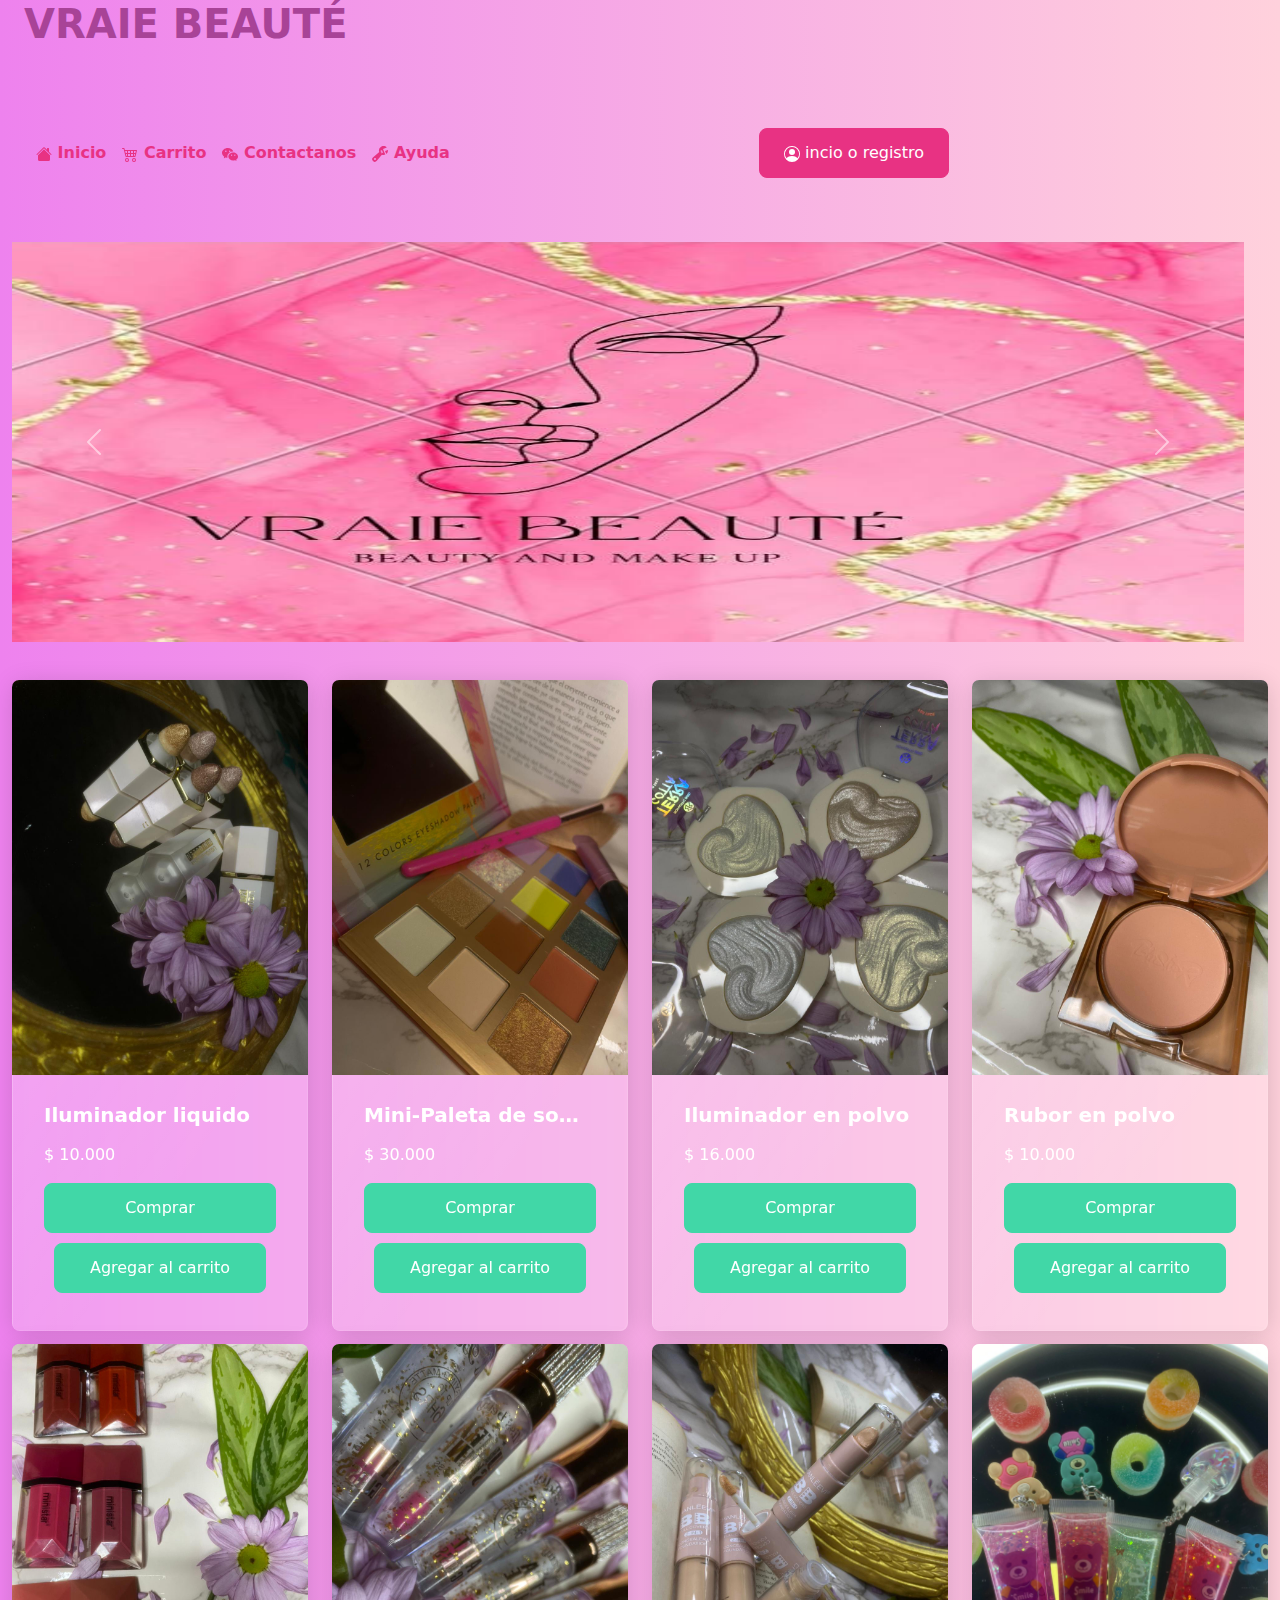
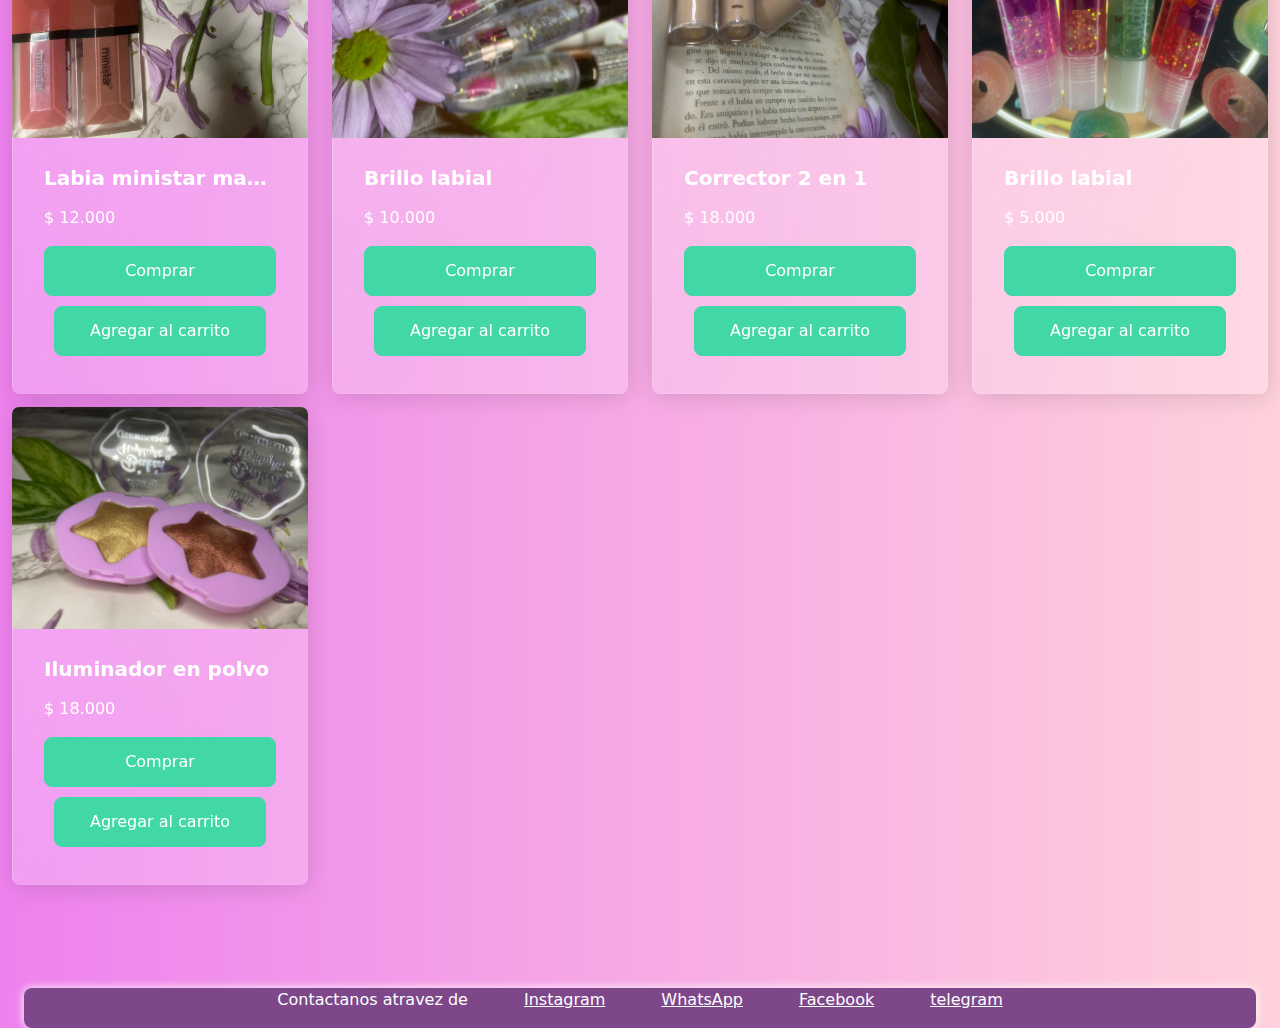
<file: index.html>
<!DOCTYPE html>
<html lang="en">

<head>
    <meta charset="UTF-8">
    <meta name="viewport" content="width=device-width, initial-scale=1.0">
    <script src="https://cdn.jsdelivr.net/npm/bootstrap@5.3.3/dist/js/bootstrap.bundle.min.js"
        integrity="sha384-YvpcrYf0tY3lHB60NNkmXc5s9fDVZLESaAA55NDzOxhy9GkcIdslK1eN7N6jIeHz"
        crossorigin="anonymous"></script>
    <link rel="stylesheet" href="css/bootstrap.css">
    <title>VRAIE BEAUTÉ</title>
</head>

<body>



    <div class="container-fluid ">

        <div class="container-fluid">
            <h1>VRAIE BEAUTÉ</h1>
        </div>


        <div class="row">
            <nav class="navbar navbar-expand-md ">
                <div class="container-fluid">
                    <a class="navbar-brand" href="#"></a>
                    <button class="navbar-toggler" type="button" data-bs-toggle="collapse" data-bs-target="#navbarNav"
                        aria-controls="navbarNav" aria-expanded="false" aria-label="Toggle navigation">
                        <span class="navbar-toggler-icon"></span>
                    </button>
                    <div class="collapse navbar-collapse" id="navbarNav">
                        <ul class="navbar-nav">
                            <li class="nav-item">

                                <a class="nav-link active text-primary fw-bold" aria-current="page" href="index.html">
                                    <svg xmlns="http://www.w3.org/2000/svg" width="16" height="16" fill="currentColor"
                                        class="bi bi-house-fill" viewBox="0 0 16 16">
                                        <path
                                            d="M8.707 1.5a1 1 0 0 0-1.414 0L.646 8.146a.5.5 0 0 0 .708.708L8 2.207l6.646 6.647a.5.5 0 0 0 .708-.708L13 5.793V2.5a.5.5 0 0 0-.5-.5h-1a.5.5 0 0 0-.5.5v1.293z" />
                                        <path
                                            d="m8 3.293 6 6V13.5a1.5 1.5 0 0 1-1.5 1.5h-9A1.5 1.5 0 0 1 2 13.5V9.293z" />
                                    </svg>
                                    Inicio</a>
                            </li>
                            <li class="nav-item">

                                <a class="nav-link text-primary fw-bold" href="carrito.html"> <svg
                                        xmlns="http://www.w3.org/2000/svg" width="16" height="16" fill="currentColor"
                                        class="bi bi-cart4" viewBox="0 0 16 16">
                                        <path
                                            d="M0 2.5A.5.5 0 0 1 .5 2H2a.5.5 0 0 1 .485.379L2.89 4H14.5a.5.5 0 0 1 .485.621l-1.5 6A.5.5 0 0 1 13 11H4a.5.5 0 0 1-.485-.379L1.61 3H.5a.5.5 0 0 1-.5-.5M3.14 5l.5 2H5V5zM6 5v2h2V5zm3 0v2h2V5zm3 0v2h1.36l.5-2zm1.11 3H12v2h.61zM11 8H9v2h2zM8 8H6v2h2zM5 8H3.89l.5 2H5zm0 5a1 1 0 1 0 0 2 1 1 0 0 0 0-2m-2 1a2 2 0 1 1 4 0 2 2 0 0 1-4 0m9-1a1 1 0 1 0 0 2 1 1 0 0 0 0-2m-2 1a2 2 0 1 1 4 0 2 2 0 0 1-4 0" />
                                    </svg> Carrito</a>
                            </li>

                            <li class="nav-item">
                                <a class="nav-link text-primary fw-bold" href="contactanos.html"><svg
                                        xmlns="http://www.w3.org/2000/svg" width="16" height="16" fill="currentColor"
                                        class="bi bi-wechat" viewBox="0 0 16 16">
                                        <path
                                            d="M11.176 14.429c-2.665 0-4.826-1.8-4.826-4.018 0-2.22 2.159-4.02 4.824-4.02S16 8.191 16 10.411c0 1.21-.65 2.301-1.666 3.036a.32.32 0 0 0-.12.366l.218.81a.6.6 0 0 1 .029.117.166.166 0 0 1-.162.162.2.2 0 0 1-.092-.03l-1.057-.61a.5.5 0 0 0-.256-.074.5.5 0 0 0-.142.021 5.7 5.7 0 0 1-1.576.22M9.064 9.542a.647.647 0 1 0 .557-1 .645.645 0 0 0-.646.647.6.6 0 0 0 .09.353Zm3.232.001a.646.646 0 1 0 .546-1 .645.645 0 0 0-.644.644.63.63 0 0 0 .098.356" />
                                        <path
                                            d="M0 6.826c0 1.455.781 2.765 2.001 3.656a.385.385 0 0 1 .143.439l-.161.6-.1.373a.5.5 0 0 0-.032.14.19.19 0 0 0 .193.193q.06 0 .111-.029l1.268-.733a.6.6 0 0 1 .308-.088q.088 0 .171.025a6.8 6.8 0 0 0 1.625.26 4.5 4.5 0 0 1-.177-1.251c0-2.936 2.785-5.02 5.824-5.02l.15.002C10.587 3.429 8.392 2 5.796 2 2.596 2 0 4.16 0 6.826m4.632-1.555a.77.77 0 1 1-1.54 0 .77.77 0 0 1 1.54 0m3.875 0a.77.77 0 1 1-1.54 0 .77.77 0 0 1 1.54 0" />
                                    </svg> Contactanos </a>
                            </li>



                            <li class="nav-item">
                                <a class="nav-link text-primary fw-bold" href="ayuda.html"><svg
                                        xmlns="http://www.w3.org/2000/svg" width="16" height="16" fill="currentColor"
                                        class="bi bi-wrench-adjustable" viewBox="0 0 16 16">
                                        <path d="M16 4.5a4.5 4.5 0 0 1-1.703 3.526L13 5l2.959-1.11q.04.3.041.61" />
                                        <path
                                            d="M11.5 9c.653 0 1.273-.139 1.833-.39L12 5.5 11 3l3.826-1.53A4.5 4.5 0 0 0 7.29 6.092l-6.116 5.096a2.583 2.583 0 1 0 3.638 3.638L9.908 8.71A4.5 4.5 0 0 0 11.5 9m-1.292-4.361-.596.893.809-.27a.25.25 0 0 1 .287.377l-.596.893.809-.27.158.475-1.5.5a.25.25 0 0 1-.287-.376l.596-.893-.809.27a.25.25 0 0 1-.287-.377l.596-.893-.809.27-.158-.475 1.5-.5a.25.25 0 0 1 .287.376M3 14a1 1 0 1 1 0-2 1 1 0 0 1 0 2" />
                                    </svg> Ayuda </a>
                            </li>




                        </ul>


                    </div>
                </div>
                <div class="container-fluid my-4">
                    <div class="row">
                        <div class="col-6 offset-6 text-end">
                            <button class="btn btn-primary  text-truncate w-auto" data-bs-toggle="modal"
                                data-bs-target="#aviso">
                                <svg xmlns="http://www.w3.org/2000/svg" width="16" height="16" fill="currentColor"
                                    class="bi bi-person-circle" viewBox="0 0 16 16">
                                    <path d="M11 6a3 3 0 1 1-6 0 3 3 0 0 1 6 0" />
                                    <path fill-rule="evenodd"
                                        d="M0 8a8 8 0 1 1 16 0A8 8 0 0 1 0 8m8-7a7 7 0 0 0-5.468 11.37C3.242 11.226 4.805 10 8 10s4.757 1.225 5.468 2.37A7 7 0 0 0 8 1" />
                                </svg> incio o registro</button><br>
                        </div>
                    </div>
                </div>
            </nav>



            <div class="row ">
                <div id="carouselExampleAutoplaying" class="carousel slide " data-bs-ride="carousel">
                    <div class="carousel-inner">

                        <div class="carousel-item active ">
                            <img src="img2/nombre.jpeg" class="d-block w-100 img-responsive " alt="..." height=" 400px"
                                width="100%">

                        </div>

                        <div class="carousel-item">
                            <img src="img2/WhatsApp Image 2024-10-25 at 8.15.10 PM.jpeg"
                                class="d-block w-100 img-responsive " alt="..." height="400px" width="100%">

                        </div>


                        <div class="carousel-item">
                            <img src="img2/WhatsApp Image 2024-10-25 at 8.15.11 PM (1).jpeg"
                                class="d-block w-20 img-responsive" alt="..." height="400px" width="100%">
                        </div>
                        <div class="carousel-item">
                            <img src="img2/WhatsApp Image 2024-10-25 at 8.15.11 PM.jpeg"
                                class="d-block w-100 img-responsive" alt="..." height="400px" width="100%">
                        </div>

                    </div>
                    <button class="carousel-control-prev" type="button" data-bs-target="#carouselExampleAutoplaying"
                        data-bs-slide="prev">
                        <span class="carousel-control-prev-icon" aria-hidden="true"></span>
                        <span class="visually-hidden">Previous</span>
                    </button>
                    <button class="carousel-control-next" type="button" data-bs-target="#carouselExampleAutoplaying"
                        data-bs-slide="next">
                        <span class="carousel-control-next-icon" aria-hidden="true"></span>
                        <span class="visually-hidden">Next</span>
                    </button>
                </div>
            </div>
        </div>
        <div class="row mt-3 mb-5">
            <div class="col-3">
                <div class="card" style="max-width: 300px;">
                    <img src="img2/pintalabios.jpeg" class="card-img-top img-fluid" alt="..." height="420rem">
                    <div class="card-body">
                        <h5 class="card-title text-truncate">Iluminador liquido </h5>
                        <p>$ 10.000</p>
                        <a href="https://web.whatsapp.com/send?phone=573012614646&text=quiero el Iluminador liquido" class="btn btn-success text-truncate w-100"><i class="bi bi-cart-check"></i>
                            Comprar</a>

                            <div style="padding: 10px ; "><button class="btn btn-success text-truncate w-100"  onclick="agregarAlCarrito('Iluminador liquido', 10000)">Agregar al carrito</button></div>
                    </div>
                </div>
            </div>

            <div class="col-3 ">
                <div class="card" style="max-width: 300px;">
                    <img src="img2/maquillag.jpeg" class="card-img-top img-fluid " alt="..." height="420rem">
                    <div class="card-body">
                        <h5 class="card-title text-truncate">Mini-Paleta de sombras</h5>
                        <p>$ 30.000</p>
                        <a href="https://web.whatsapp.com/send?phone=573012614646&text=quiero la Mini-Paleta de sombras" class="btn btn-success text-truncate w-100"><i class="bi bi-cart-check"></i>
                            Comprar</a>

                            <div style="padding: 10px ; "><button class="btn btn-success text-truncate w-100" onclick="agregarAlCarrito('Mini-Paleta de sombras', 30000)">Agregar al carrito</button></div>
                    </div>
                </div>
            </div>

            <div class="col-3">
                <div class="card" style="max-width: 300px;">
                    <img src="img2/maquillflor.jpeg" class="card-img-top img-fluid" alt="..." height="420rem">
                    <div class="card-body">
                        <h5 class="card-title text-truncate">Iluminador en polvo</h5>
                        <p>$ 16.000</p>
                        <a href="https://web.whatsapp.com/send?phone=573012614646&text=quiero el Iluminador en polvo"class="btn btn-success text-truncate w-100"><i class="bi bi-cart-check"></i>
                            Comprar</a>

                            <div style="padding: 10px ; "><button class="btn btn-success text-truncate w-100" onclick="agregarAlCarrito('Iluminador en polvo',16000)">Agregar al carrito</button></div>
                    </div>
                </div>
            </div>




            <div class="col-3">
                <div class="card" style="max-width: 300px;">
                    <img src="img2/maquipolvo.jpeg" class="card-img-top img-fluid" alt="..." height="420rem">
                    <div class="card-body">
                        <h5 class="card-title text-truncate">Rubor en polvo</h5>
                        <p>$ 10.000</p>
                        <a href="https://web.whatsapp.com/send?phone=573012614646&text=quiero el Rubor en polvo" class="btn btn-success text-truncate w-100"><i class="bi bi-cart-check"></i>
                            Comprar</a>

                            <div style="padding: 10px ; " ><button class="btn btn-success text-truncate w-100" onclick="agregarAlCarrito('Rubor en polvo', 10000)">Agregar al carrito</button></div>
                    </div>
                </div>
            </div>

            <div class="col-3">
                <div class="card" style="max-width: 300px;">
                    <img src="img2/labiales.jpeg" class="card-img-top img-fluid" alt="..." height="420rem">
                    <div class="card-body">
                        <h5 class="card-title text-truncate">Labia ministar matte</h5>
                        <p>$ 12.000</p>
                        <a href="https://web.whatsapp.com/send?phone=573012614646&text=quiero el Labia ministar matte"class="btn btn-success text-truncate w-100"><i class="bi bi-cart-check"></i>
                            Comprar</a>

                            <div style="padding: 10px ; " ><button class="btn btn-success text-truncate w-100" onclick="agregarAlCarrito('Labia ministar matte', 12000)">Agregar al carrito</button></div>
                    </div>
                </div>
            </div>


            <div class="col-3">
                <div class="card" style="max-width: 300px;">
                    <img src="img2/brillos.jpeg" class="card-img-top img-fluid" alt="..." height="420rem">
                    <div class="card-body">
                        <h5 class="card-title text-truncate">Brillo labial </h5>
                        <p>$ 10.000</p>
                        <a href="https://web.whatsapp.com/send?phone=573012614646&text=quiero el Brillo labial" class="btn btn-success text-truncate w-100"><i class="bi bi-cart-check"></i>
                            Comprar</a>

                            <div style="padding: 10px ; " ><button class="btn btn-success text-truncate w-100" onclick="agregarAlCarrito('Brillo labial', 10000)">Agregar al carrito</button></div>
                    </div>
                </div>
            </div>

            <div class="col-3">
                <div class="card" style="max-width: 300px;">
                    <img src="img2/brilloch.jpeg" class="card-img-top img-fluid" alt="..." height="420rem">
                    <div class="card-body">
                        <h5 class="card-title text-truncate">Corrector 2 en 1</h5>
                        <p>$ 18.000</p>
                        <a href="https://web.whatsapp.com/send?phone=573012614646&text=quiero el Corrector 2 en 1" class="btn btn-success text-truncate w-100"><i class="bi bi-cart-check"></i>
                            Comprar</a>

                            <div style="padding: 10px ; " ><button class="btn btn-success text-truncate w-100" onclick="agregarAlCarrito('Corrector 2 en 1', 18000)">Agregar al carrito</button></div>
                    </div>
                </div>
            </div>

            <div class="col-3">
                <div class="card" style="max-width: 300px;">
                    <img src="img2/brillosniños.jpeg" class="card-img-top img-fluid" alt="..." height="420rem">
                    <div class="card-body">
                        <h5 class="card-title text-truncate">Brillo labial</h5>
                        <p>$ 5.000</p>
                        <a href="https://web.whatsapp.com/send?phone=573012614646&text=quiero el Brillo labial"  class="btn btn-success text-truncate w-100"><i class="bi bi-cart-check"></i>
                            Comprar</a>

                            <div style="padding: 10px ; " ><button class="btn btn-success text-truncate w-100" onclick="agregarAlCarrito('Brillo labial', 5000)">Agregar al carrito</button></div>

                            
                    </div>
                   
                </div>
            </div>
            <div class="col-3">
                <div class="card" style="max-width: 300px;">
                    <img src="img2/maquillestrella.jpeg" class="card-img-top img-fluid" alt="..." height="420rem">
                    <div class="card-body">
                        <h5 class="card-title text-truncate">Iluminador en polvo</h5>
                        <p>$ 18.000</p>
                        <a href="https://web.whatsapp.com/send?phone=573012614646&text=quiero el Iluminador en polvo"  class="btn btn-success text-truncate w-100"><i class="bi bi-cart-check"></i>
                            Comprar</a>

                            <div style="padding: 10px ; " ><button class="btn btn-success text-truncate w-100" onclick="agregarAlCarrito('Iluminador en polvo', 18000)">Agregar al carrito</button></div>

                            
                    </div>
                   
                </div>
            </div>

           


        </div>


        <div class="container-fluid ">
            <div class="parte3">
                <div class="row justify-content-center gap-3">
                    <div class="col-auto">
                        <p >Contactanos atravez de </p>
                    </div>

                    <div class="col-auto">


                        <a href="https://www.instagram.com/karlabarros14/" target="_blank"
                            class=" text-truncate w-100"><i class="bi bi-cart-check"></i> Instagram</a>

                    </div>

                    <div class="col-auto">

                        <a href="https://web.whatsapp.com/send?phone=573012614646&text=Hola" target="_blank"
                            class="text-truncate w-100"> WhatsApp</a>


                    </div>



                    <div class="col-auto">

                        <a href="https://www.facebook.com/karol.barros.9047506" target="_blank"
                            class=" text-truncate w-100"><i class="bi bi-cart-check"></i>Facebook</a>


                    </div>

                    <div class="col-auto">

                        <a href="https://www.facebook.com/karol.barros.9047506" target="_blank"
                            class=" text-truncate w-100"><i class="bi bi-cart-check"></i>telegram</a>


                    </div>

                </div>
            </div>
        </div>
    </div>
    <div class="modal" tabindex="-1" id="aviso">
        <div class="modal-dialog modal-lg">
            <div class="modal-content">
                <div class="modal-header">
                    <h5 class="modal-title">Información</h5>
                    <button type="button" class="btn-close" data-bs-dismiss="modal" aria-label="Close"></button>
                </div>
                <div class="modal-body">
                    <div class="row">
                        <p class="h3">Cliente</p>
                    </div>
                    <form action="" id="inicio">
                        <div class="row mt-5">
                            <div class="col-8">
                                <label for="ccorreo">EMail</label>
                                <input type="email" class="form-control" name="ccorreo" id="ccorreo" value="@" required>
                            </div>
                            <div class="col-4">
                                <label for="ccontra">contraseña</label>
                                <input type="password" class="form-control" name="ccontra" id="ccontra" required>
                            </div>

                        </div>
                        <div class="modal-footer">
                            <button type="submit" class="btn btn-info" form="inicio">inicio</button>

                        </div>
                    </form>
                    <form action="" id="fdatos">
                        <div class="row mt-6">
                            <div class="col-8">
                                <label for="correo">EMail</label>
                                <input type="email" class="form-control" name="correo" id="correo" value="@" required>
                            </div>
                            <div class="col-4">
                                <label for="contra">contraseña</label>
                                <input type="password" class="form-control" name="contra" id="contra" required>
                            </div>

                        </div>
                        <div class="row mt-2">
                            <div class="col-10">
                                <label for="doci">Doc. Identidad</label>
                                <input type="number" class="form-control" name="doci" id="doci" required>
                            </div>
                        </div>
                        <div class="row mt-4">
                            <div class="col-6">
                                <label for="nom">Nombres</label>
                                <input type="text" class="form-control" name="nom" id="nom" required>
                            </div>
                            <div class="col-6">
                                <label for="apel">Apellidos</label>
                                <input type="text" class="form-control" name="apel" id="apel" required>
                            </div>
                        </div>

                        <div class="row mt-4">
                            <div class="col-4">
                                <label for="cel">Celular</label>
                                <input type="number" class="form-control" name="cel" id="cel" required>
                            </div>
                            <div class="col-6">
                                <label for="direc">dirección</label>
                                <input type="text" class="form-control" name="direc" id="direc" required>
                            </div>

                        </div>


                    </form>
                </div>
                <div class="modal-footer">
                    <button type="submit" class="btn btn-info" form="fdatos">Registrar</button>
                    <button type="button" class="btn btn-danger" data-bs-dismiss="modal">Cerrar</button>
                </div>
            </div>
        </div>
    </div>
    </div>
<script src="js/carrito.js"></script>
</body>

</html>
</file>
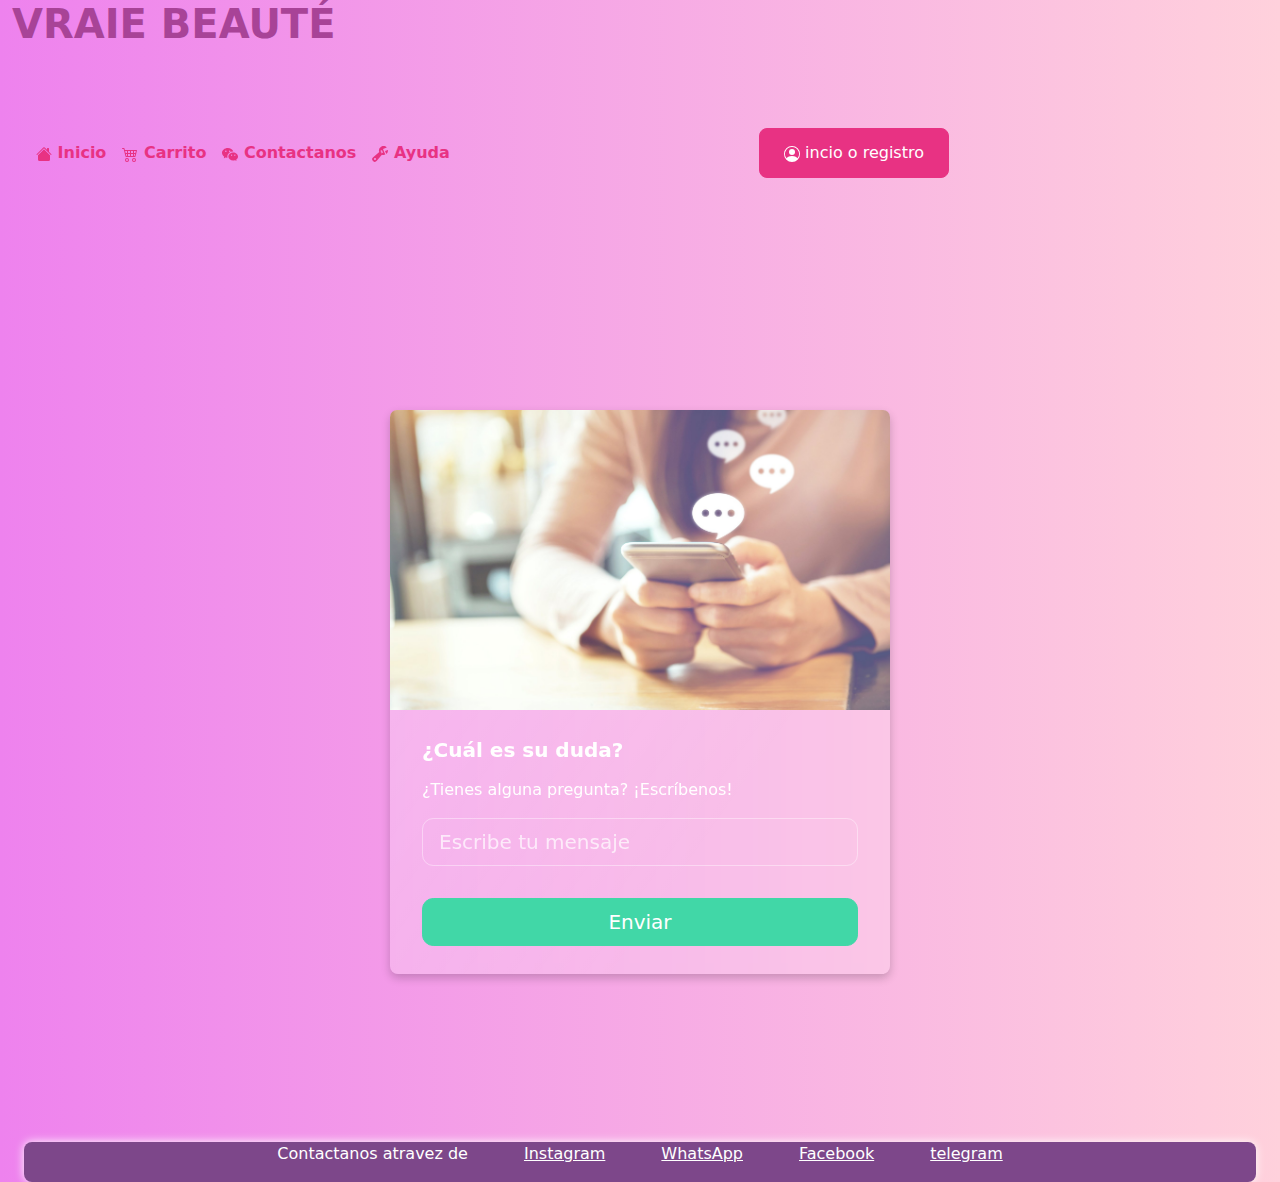
<file: ayuda.html>
<!DOCTYPE html>
<html lang="en">

<head>
    <meta charset="UTF-8">
    <meta name="viewport" content="width=device-width, initial-scale=1.0">
    <meta charset="UTF-8">
    <meta name="viewport" content="width=device-width, initial-scale=1.0">
    <script src="https://cdn.jsdelivr.net/npm/bootstrap@5.3.3/dist/js/bootstrap.bundle.min.js"
        integrity="sha384-YvpcrYf0tY3lHB60NNkmXc5s9fDVZLESaAA55NDzOxhy9GkcIdslK1eN7N6jIeHz"
        crossorigin="anonymous"></script>
    <link rel="stylesheet" href="css/bootstrap.css">
    <title>VRAIE BEAUTÉ</title>
</head>

<body>
    <div class="container-fluid">

        <div class="containert-fluid">
            <h1>VRAIE BEAUTÉ</h1>
        </div>

        <div class="row">
            <nav class="navbar navbar-expand">
                <div class="container-fluid">
                    <a class="navbar-brand" href="#"></a>
                    <button class="navbar-toggler" type="button" data-bs-toggle="collapse" data-bs-target="#navbarNav"
                        aria-controls="navbarNav" aria-expanded="false" aria-label="Toggle navigation">
                        <span class="navbar-toggler-icon"></span>
                    </button>
                    <div class="collapse navbar-collapse" id="navbarNav">
                        <ul class="navbar-nav">
                            <li class="nav-item">

                                <a class="nav-link active text-primary fw-bold" aria-current="page" href="index.html">
                                    <svg xmlns="http://www.w3.org/2000/svg" width="16" height="16" fill="currentColor"
                                        class="bi bi-house-fill" viewBox="0 0 16 16">
                                        <path
                                            d="M8.707 1.5a1 1 0 0 0-1.414 0L.646 8.146a.5.5 0 0 0 .708.708L8 2.207l6.646 6.647a.5.5 0 0 0 .708-.708L13 5.793V2.5a.5.5 0 0 0-.5-.5h-1a.5.5 0 0 0-.5.5v1.293z" />
                                        <path
                                            d="m8 3.293 6 6V13.5a1.5 1.5 0 0 1-1.5 1.5h-9A1.5 1.5 0 0 1 2 13.5V9.293z" />
                                    </svg>
                                    Inicio</a>
                            </li>
                            <li class="nav-item">

                                <a class="nav-link text-primary fw-bold" href="carrito.html"> <svg
                                        xmlns="http://www.w3.org/2000/svg" width="16" height="16" fill="currentColor"
                                        class="bi bi-cart4" viewBox="0 0 16 16">
                                        <path
                                            d="M0 2.5A.5.5 0 0 1 .5 2H2a.5.5 0 0 1 .485.379L2.89 4H14.5a.5.5 0 0 1 .485.621l-1.5 6A.5.5 0 0 1 13 11H4a.5.5 0 0 1-.485-.379L1.61 3H.5a.5.5 0 0 1-.5-.5M3.14 5l.5 2H5V5zM6 5v2h2V5zm3 0v2h2V5zm3 0v2h1.36l.5-2zm1.11 3H12v2h.61zM11 8H9v2h2zM8 8H6v2h2zM5 8H3.89l.5 2H5zm0 5a1 1 0 1 0 0 2 1 1 0 0 0 0-2m-2 1a2 2 0 1 1 4 0 2 2 0 0 1-4 0m9-1a1 1 0 1 0 0 2 1 1 0 0 0 0-2m-2 1a2 2 0 1 1 4 0 2 2 0 0 1-4 0" />
                                    </svg> Carrito</a>
                            </li>

                            <li class="nav-item">
                                <a class="nav-link text-primary fw-bold" href="contactanos.html"><svg
                                        xmlns="http://www.w3.org/2000/svg" width="16" height="16" fill="currentColor"
                                        class="bi bi-wechat" viewBox="0 0 16 16">
                                        <path
                                            d="M11.176 14.429c-2.665 0-4.826-1.8-4.826-4.018 0-2.22 2.159-4.02 4.824-4.02S16 8.191 16 10.411c0 1.21-.65 2.301-1.666 3.036a.32.32 0 0 0-.12.366l.218.81a.6.6 0 0 1 .029.117.166.166 0 0 1-.162.162.2.2 0 0 1-.092-.03l-1.057-.61a.5.5 0 0 0-.256-.074.5.5 0 0 0-.142.021 5.7 5.7 0 0 1-1.576.22M9.064 9.542a.647.647 0 1 0 .557-1 .645.645 0 0 0-.646.647.6.6 0 0 0 .09.353Zm3.232.001a.646.646 0 1 0 .546-1 .645.645 0 0 0-.644.644.63.63 0 0 0 .098.356" />
                                        <path
                                            d="M0 6.826c0 1.455.781 2.765 2.001 3.656a.385.385 0 0 1 .143.439l-.161.6-.1.373a.5.5 0 0 0-.032.14.19.19 0 0 0 .193.193q.06 0 .111-.029l1.268-.733a.6.6 0 0 1 .308-.088q.088 0 .171.025a6.8 6.8 0 0 0 1.625.26 4.5 4.5 0 0 1-.177-1.251c0-2.936 2.785-5.02 5.824-5.02l.15.002C10.587 3.429 8.392 2 5.796 2 2.596 2 0 4.16 0 6.826m4.632-1.555a.77.77 0 1 1-1.54 0 .77.77 0 0 1 1.54 0m3.875 0a.77.77 0 1 1-1.54 0 .77.77 0 0 1 1.54 0" />
                                    </svg> Contactanos </a>
                            </li>



                            <li class="nav-item">
                                <a class="nav-link text-primary fw-bold" href="ayuda.html"><svg
                                        xmlns="http://www.w3.org/2000/svg" width="16" height="16" fill="currentColor"
                                        class="bi bi-wrench-adjustable" viewBox="0 0 16 16">
                                        <path d="M16 4.5a4.5 4.5 0 0 1-1.703 3.526L13 5l2.959-1.11q.04.3.041.61" />
                                        <path
                                            d="M11.5 9c.653 0 1.273-.139 1.833-.39L12 5.5 11 3l3.826-1.53A4.5 4.5 0 0 0 7.29 6.092l-6.116 5.096a2.583 2.583 0 1 0 3.638 3.638L9.908 8.71A4.5 4.5 0 0 0 11.5 9m-1.292-4.361-.596.893.809-.27a.25.25 0 0 1 .287.377l-.596.893.809-.27.158.475-1.5.5a.25.25 0 0 1-.287-.376l.596-.893-.809.27a.25.25 0 0 1-.287-.377l.596-.893-.809.27-.158-.475 1.5-.5a.25.25 0 0 1 .287.376M3 14a1 1 0 1 1 0-2 1 1 0 0 1 0 2" />
                                    </svg> Ayuda </a>
                            </li>

                        </ul>


                    </div>
                </div>
                <div class="container-fluid my-4">
                    <div class="row">
                        <div class="col-6 offset-6 text-end">
                            <button class="btn btn-primary  text-truncate w-auto" data-bs-toggle="modal"
                                data-bs-target="#aviso">
                                <svg xmlns="http://www.w3.org/2000/svg" width="16" height="16" fill="currentColor"
                                    class="bi bi-person-circle" viewBox="0 0 16 16">
                                    <path d="M11 6a3 3 0 1 1-6 0 3 3 0 0 1 6 0" />
                                    <path fill-rule="evenodd"
                                        d="M0 8a8 8 0 1 1 16 0A8 8 0 0 1 0 8m8-7a7 7 0 0 0-5.468 11.37C3.242 11.226 4.805 10 8 10s4.757 1.225 5.468 2.37A7 7 0 0 0 8 1" />
                                </svg> incio o registro</button><br>
                        </div>
                    </div>
                </div>
            </nav>
        </div>

        <div class="d-flex justify-content-center align-items-center vh-100">
            <div class="card" style="max-width: 500px; width: 100%; box-shadow: 0px 4px 10px rgba(0, 0, 0, 0.2);">
                <img src="img2/ayuda.jpg" class="card-img-top img-fluid" alt="Ayuda" style="height: 300px; object-fit: cover;">
                <div class="card-body">
                    <h5 class="card-title">¿Cuál es su duda?</h5>
                    <p>¿Tienes alguna pregunta? ¡Escríbenos!</p>
                    <div class="mb-3">
                        <input type="text" class="form-control form-control-lg" id="mensaje" placeholder="Escribe tu mensaje">
                    </div>
                    <button class="btn btn-success btn-lg w-100" onclick="enviarMensaje()">Enviar</button>
                </div>
            </div>
        </div>



        <div class="container-fluid ">
            <div class="parte3">
                <div class="row justify-content-center gap-3">
                    <div class="col-auto">
                        <p>Contactanos atravez de </p>
                    </div>

                    <div class="col-auto">


                        <a href="https://www.instagram.com/karlabarros14/" target="_blank"
                            class=" text-truncate w-100"><i class="bi bi-cart-check"></i> Instagram</a>

                    </div>

                    <div class="col-auto">

                        <a href="https://web.whatsapp.com/send?phone=573012614646&text=Hola" target="_blank"
                            class="text-truncate w-100"> WhatsApp</a>


                    </div>



                    <div class="col-auto">

                        <a href="https://www.facebook.com/karol.barros.9047506" target="_blank"
                            class=" text-truncate w-100"><i class="bi bi-cart-check"></i>Facebook</a>


                    </div>

                    <div class="col-auto">

                        <a href="https://www.facebook.com/karol.barros.9047506" target="_blank"
                            class=" text-truncate w-100"><i class="bi bi-cart-check"></i>telegram</a>


                    </div>

                </div>
            </div>
        </div>
    </div>

    <div class="modal" tabindex="-1" id="aviso">
        <div class="modal-dialog modal-lg">
            <div class="modal-content">
                <div class="modal-header">
                    <h5 class="modal-title">Información</h5>
                    <button type="button" class="btn-close" data-bs-dismiss="modal" aria-label="Close"></button>
                </div>
                <div class="modal-body">
                    <div class="row">
                        <p class="h3">Cliente</p>
                    </div>
                    <form action="" id="inicio">
                        <div class="row mt-5">
                            <div class="col-8">
                                <label for="ccorreo">EMail</label>
                                <input type="email" class="form-control" name="correo" id="ccorreo" value="@" required>
                            </div>
                            <div class="col-4">
                                <label for="ccontra">contraseña</label>
                                <input type="password" class="form-control" name="contra" id="ccontra" required>
                            </div>

                        </div>
                        <div class="modal-footer">
                            <button type="submit" class="btn btn-info" form="inicio">inicio</button>

                        </div>
                    </form>
                    <form action="" id="fdatos">
                        <div class="row mt-6">
                            <div class="col-8">
                                <label for="correo">EMail</label>
                                <input type="email" class="form-control" name="correo" id="correo" value="@" required>
                            </div>
                            <div class="col-4">
                                <label for="contra">contraseña</label>
                                <input type="password" class="form-control" name="contra" id="contra" required>
                            </div>

                        </div>
                        <div class="row mt-2">
                            <div class="col-10">
                                <label for="doci">Doc. Identidad</label>
                                <input type="number" class="form-control" name="doci" id="doci" required>
                            </div>
                        </div>
                        <div class="row mt-4">
                            <div class="col-6">
                                <label for="nom">Nombres</label>
                                <input type="text" class="form-control" name="nom" id="nom" required>
                            </div>
                            <div class="col-6">
                                <label for="apel">Apellidos</label>
                                <input type="text" class="form-control" name="apel" id="apel" required>
                            </div>
                        </div>

                        <div class="row mt-4">
                            <div class="col-4">
                                <label for="cel">Celular</label>
                                <input type="number" class="form-control" name="cel" id="cel" required>
                            </div>
                            <div class="col-6">
                                <label for="direc">dirección</label>
                                <input type="text" class="form-control" name="direc" id="direc" required>
                            </div>

                        </div>


                    </form>
                </div>
                <div class="modal-footer">
                    <button type="submit" class="btn btn-info" form="fdatos">Registrar</button>
                    <button type="button" class="btn btn-danger" data-bs-dismiss="modal">Cerrar</button>
                </div>
            </div>
        </div>
    </div>
</body>
<script src="js/funciones.js">
</script>

</html>
</file>
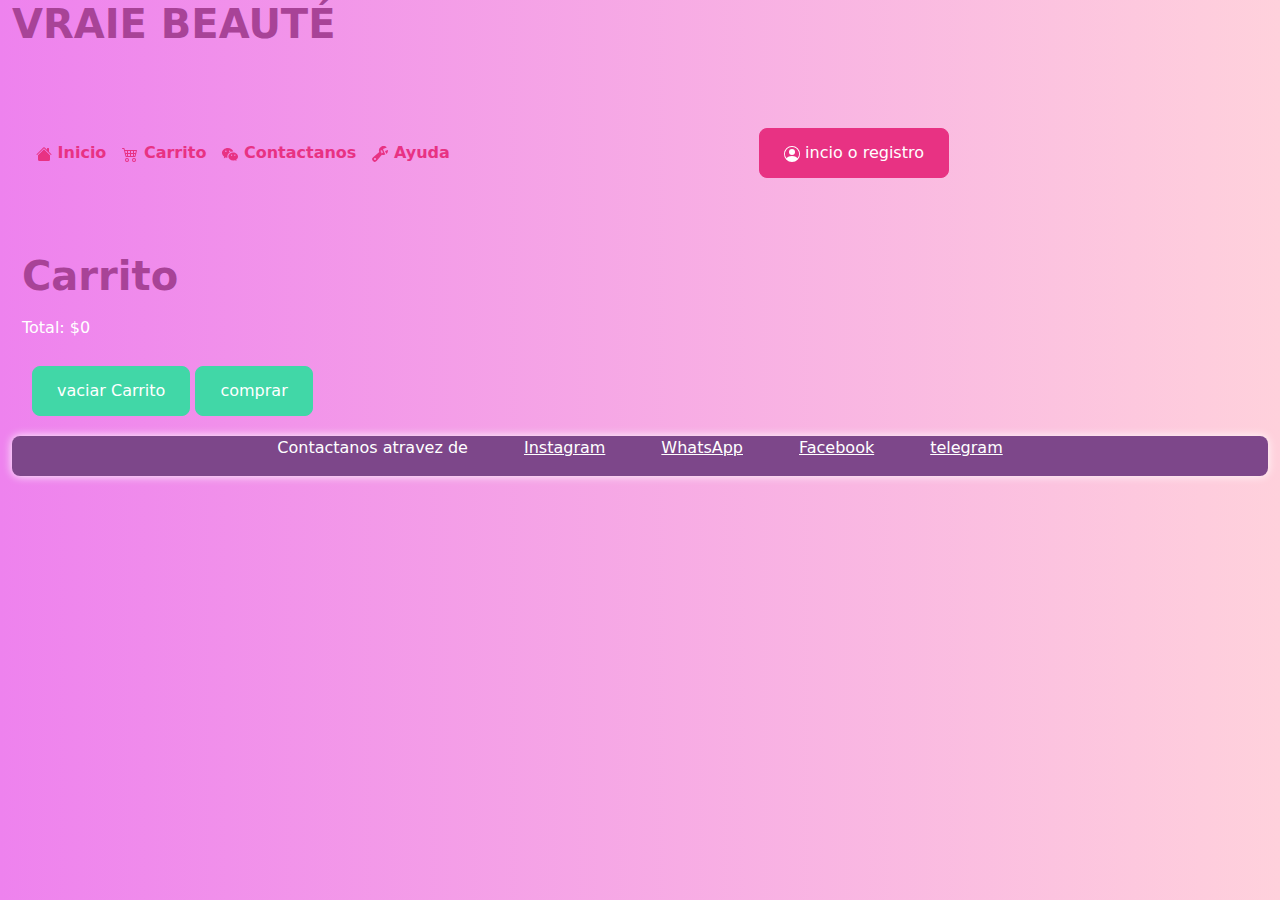
<file: carrito.html>
<!DOCTYPE html>
<html lang="en">

<head>
    <meta charset="UTF-8">
    <meta name="viewport" content="width=device-width, initial-scale=1.0">
    <script src="https://cdn.jsdelivr.net/npm/bootstrap@5.3.3/dist/js/bootstrap.bundle.min.js"
        integrity="sha384-YvpcrYf0tY3lHB60NNkmXc5s9fDVZLESaAA55NDzOxhy9GkcIdslK1eN7N6jIeHz"
        crossorigin="anonymous"></script>
    <link rel="stylesheet" href="css/bootstrap.css">
    <title>VRAIE BEAUTÉ</title>
</head>

<body>
    <div class="container-fluid">

        <div class="containert-fluid">
            <h1>VRAIE BEAUTÉ</h1>
        </div>


        <div class="row">
            <nav class="navbar navbar-expand">
                <div class="container-fluid">
                    <a class="navbar-brand" href="#"></a>
                    <button class="navbar-toggler" type="button" data-bs-toggle="collapse" data-bs-target="#navbarNav"
                        aria-controls="navbarNav" aria-expanded="false" aria-label="Toggle navigation">
                        <span class="navbar-toggler-icon"></span>
                    </button>
                    <div class="collapse navbar-collapse" id="navbarNav">
                        <ul class="navbar-nav">
                            <li class="nav-item">

                                <a class="nav-link active text-primary fw-bold" aria-current="page" href="index.html">
                                    <svg xmlns="http://www.w3.org/2000/svg" width="16" height="16" fill="currentColor"
                                        class="bi bi-house-fill" viewBox="0 0 16 16">
                                        <path
                                            d="M8.707 1.5a1 1 0 0 0-1.414 0L.646 8.146a.5.5 0 0 0 .708.708L8 2.207l6.646 6.647a.5.5 0 0 0 .708-.708L13 5.793V2.5a.5.5 0 0 0-.5-.5h-1a.5.5 0 0 0-.5.5v1.293z" />
                                        <path
                                            d="m8 3.293 6 6V13.5a1.5 1.5 0 0 1-1.5 1.5h-9A1.5 1.5 0 0 1 2 13.5V9.293z" />
                                    </svg>
                                    Inicio</a>
                            </li>
                            <li class="nav-item">

                                <a class="nav-link text-primary fw-bold" href="carrito.html"> <svg
                                        xmlns="http://www.w3.org/2000/svg" width="16" height="16" fill="currentColor"
                                        class="bi bi-cart4" viewBox="0 0 16 16">
                                        <path
                                            d="M0 2.5A.5.5 0 0 1 .5 2H2a.5.5 0 0 1 .485.379L2.89 4H14.5a.5.5 0 0 1 .485.621l-1.5 6A.5.5 0 0 1 13 11H4a.5.5 0 0 1-.485-.379L1.61 3H.5a.5.5 0 0 1-.5-.5M3.14 5l.5 2H5V5zM6 5v2h2V5zm3 0v2h2V5zm3 0v2h1.36l.5-2zm1.11 3H12v2h.61zM11 8H9v2h2zM8 8H6v2h2zM5 8H3.89l.5 2H5zm0 5a1 1 0 1 0 0 2 1 1 0 0 0 0-2m-2 1a2 2 0 1 1 4 0 2 2 0 0 1-4 0m9-1a1 1 0 1 0 0 2 1 1 0 0 0 0-2m-2 1a2 2 0 1 1 4 0 2 2 0 0 1-4 0" />
                                    </svg> Carrito</a>
                            </li>

                            <li class="nav-item">
                                <a class="nav-link text-primary fw-bold" href="contactanos.html"><svg
                                        xmlns="http://www.w3.org/2000/svg" width="16" height="16" fill="currentColor"
                                        class="bi bi-wechat" viewBox="0 0 16 16">
                                        <path
                                            d="M11.176 14.429c-2.665 0-4.826-1.8-4.826-4.018 0-2.22 2.159-4.02 4.824-4.02S16 8.191 16 10.411c0 1.21-.65 2.301-1.666 3.036a.32.32 0 0 0-.12.366l.218.81a.6.6 0 0 1 .029.117.166.166 0 0 1-.162.162.2.2 0 0 1-.092-.03l-1.057-.61a.5.5 0 0 0-.256-.074.5.5 0 0 0-.142.021 5.7 5.7 0 0 1-1.576.22M9.064 9.542a.647.647 0 1 0 .557-1 .645.645 0 0 0-.646.647.6.6 0 0 0 .09.353Zm3.232.001a.646.646 0 1 0 .546-1 .645.645 0 0 0-.644.644.63.63 0 0 0 .098.356" />
                                        <path
                                            d="M0 6.826c0 1.455.781 2.765 2.001 3.656a.385.385 0 0 1 .143.439l-.161.6-.1.373a.5.5 0 0 0-.032.14.19.19 0 0 0 .193.193q.06 0 .111-.029l1.268-.733a.6.6 0 0 1 .308-.088q.088 0 .171.025a6.8 6.8 0 0 0 1.625.26 4.5 4.5 0 0 1-.177-1.251c0-2.936 2.785-5.02 5.824-5.02l.15.002C10.587 3.429 8.392 2 5.796 2 2.596 2 0 4.16 0 6.826m4.632-1.555a.77.77 0 1 1-1.54 0 .77.77 0 0 1 1.54 0m3.875 0a.77.77 0 1 1-1.54 0 .77.77 0 0 1 1.54 0" />
                                    </svg> Contactanos </a>
                            </li>



                            <li class="nav-item">
                                <a class="nav-link text-primary fw-bold" href="ayuda.html"><svg
                                        xmlns="http://www.w3.org/2000/svg" width="16" height="16" fill="currentColor"
                                        class="bi bi-wrench-adjustable" viewBox="0 0 16 16">
                                        <path d="M16 4.5a4.5 4.5 0 0 1-1.703 3.526L13 5l2.959-1.11q.04.3.041.61" />
                                        <path
                                            d="M11.5 9c.653 0 1.273-.139 1.833-.39L12 5.5 11 3l3.826-1.53A4.5 4.5 0 0 0 7.29 6.092l-6.116 5.096a2.583 2.583 0 1 0 3.638 3.638L9.908 8.71A4.5 4.5 0 0 0 11.5 9m-1.292-4.361-.596.893.809-.27a.25.25 0 0 1 .287.377l-.596.893.809-.27.158.475-1.5.5a.25.25 0 0 1-.287-.376l.596-.893-.809.27a.25.25 0 0 1-.287-.377l.596-.893-.809.27-.158-.475 1.5-.5a.25.25 0 0 1 .287.376M3 14a1 1 0 1 1 0-2 1 1 0 0 1 0 2" />
                                    </svg> Ayuda </a>
                            </li>


                        </ul>

                    </div>
                </div>
                <div class="container-fluid my-4">
                    <div class="row">
                        <div class="col-6 offset-6 text-end">
                            <button class="btn btn-primary  text-truncate w-auto" data-bs-toggle="modal"
                                data-bs-target="#aviso">
                                <svg xmlns="http://www.w3.org/2000/svg" width="16" height="16" fill="currentColor"
                                    class="bi bi-person-circle" viewBox="0 0 16 16">
                                    <path d="M11 6a3 3 0 1 1-6 0 3 3 0 0 1 6 0" />
                                    <path fill-rule="evenodd"
                                        d="M0 8a8 8 0 1 1 16 0A8 8 0 0 1 0 8m8-7a7 7 0 0 0-5.468 11.37C3.242 11.226 4.805 10 8 10s4.757 1.225 5.468 2.37A7 7 0 0 0 8 1" />
                                </svg> incio o registro</button><br>
                        </div>
                    </div>
                </div>
            </nav>
        </div>
        <div class="container-fluid " style="padding: 10px ; ">
            <h1>Carrito</h1>

            <ul id="carrito">
                <!-- El carrito se llenará aquí -->
            </ul>

            <p id="total">Total: $0</p>
            <div style="padding: 10px ; ">
                <button class="btn btn-success text-truncate " onclick="borrarCarrito()">vaciar Carrito</button>
                <button onclick="enviarCarritoWhatsApp('573012614646')" class="btn btn-success text-truncate ">comprar</button>
            </div>
        </div>

    </div>


    <div class="container-fluid ">
        <div class="parte3">
            <div class="row justify-content-center gap-3">
                <div class="col-auto">
                    <p>Contactanos atravez de </p>
                </div>

                <div class="col-auto">


                    <a href="https://www.instagram.com/karlabarros14/" target="_blank" class=" text-truncate w-100"><i
                            class="bi bi-cart-check"></i> Instagram</a>

                </div>

                <div class="col-auto">

                    <a href="https://web.whatsapp.com/send?phone=573012614646&text=Hola" target="_blank"
                        class="text-truncate w-100"> WhatsApp</a>


                </div>



                <div class="col-auto">

                    <a href="https://www.facebook.com/karol.barros.9047506" target="_blank"
                        class=" text-truncate w-100"><i class="bi bi-cart-check"></i>Facebook</a>


                </div>

                <div class="col-auto">

                    <a href="https://www.facebook.com/karol.barros.9047506" target="_blank"
                        class=" text-truncate w-100"><i class="bi bi-cart-check"></i>telegram</a>


                </div>

            </div>
        </div>
    </div>
    </div>

    <div class="modal" tabindex="-1" id="aviso">
        <div class="modal-dialog modal-lg">
            <div class="modal-content">
                <div class="modal-header">
                    <h5 class="modal-title">Información</h5>
                    <button type="button" class="btn-close" data-bs-dismiss="modal" aria-label="Close"></button>
                </div>
                <div class="modal-body">
                    <div class="row">
                        <p class="h3">Cliente</p>
                    </div>
                    <form action="" id="inicio">
                        <div class="row mt-5">
                            <div class="col-8">
                                <label for="ccorreo">EMail</label>
                                <input type="email" class="form-control" name="correo" id="ccorreo" value="@" required>
                            </div>
                            <div class="col-4">
                                <label for="ccontra">contraseña</label>
                                <input type="password" class="form-control" name="contra" id="ccontra" required>
                            </div>

                        </div>
                        <div class="modal-footer">
                            <button type="submit" class="btn btn-info" form="inicio">inicio</button>

                        </div>
                    </form>
                    <form action="" id="fdatos">
                        <div class="row mt-6">
                            <div class="col-8">
                                <label for="correo">EMail</label>
                                <input type="email" class="form-control" name="correo" id="correo" value="@" required>
                            </div>
                            <div class="col-4">
                                <label for="contra">contraseña</label>
                                <input type="password" class="form-control" name="contra" id="contra" required>
                            </div>

                        </div>
                        <div class="row mt-2">
                            <div class="col-10">
                                <label for="doci">Doc. Identidad</label>
                                <input type="number" class="form-control" name="doci" id="doci" required>
                            </div>
                        </div>
                        <div class="row mt-4">
                            <div class="col-6">
                                <label for="nom">Nombres</label>
                                <input type="text" class="form-control" name="nom" id="nom" required>
                            </div>
                            <div class="col-6">
                                <label for="apel">Apellidos</label>
                                <input type="text" class="form-control" name="apel" id="apel" required>
                            </div>
                        </div>

                        <div class="row mt-4">
                            <div class="col-4">
                                <label for="cel">Celular</label>
                                <input type="number" class="form-control" name="cel" id="cel" required>
                            </div>
                            <div class="col-6">
                                <label for="direc">dirección</label>
                                <input type="text" class="form-control" name="direc" id="direc" required>
                            </div>

                        </div>


                    </form>
                </div>
                <div class="modal-footer">
                    <button type="submit" class="btn btn-info" form="fdatos">Registrar</button>
                    <button type="button" class="btn btn-danger" data-bs-dismiss="modal">Cerrar</button>
                </div>
            </div>
        </div>
    </div>

    <script src="js/carrito.js"></script>
</body>

</html>
</file>
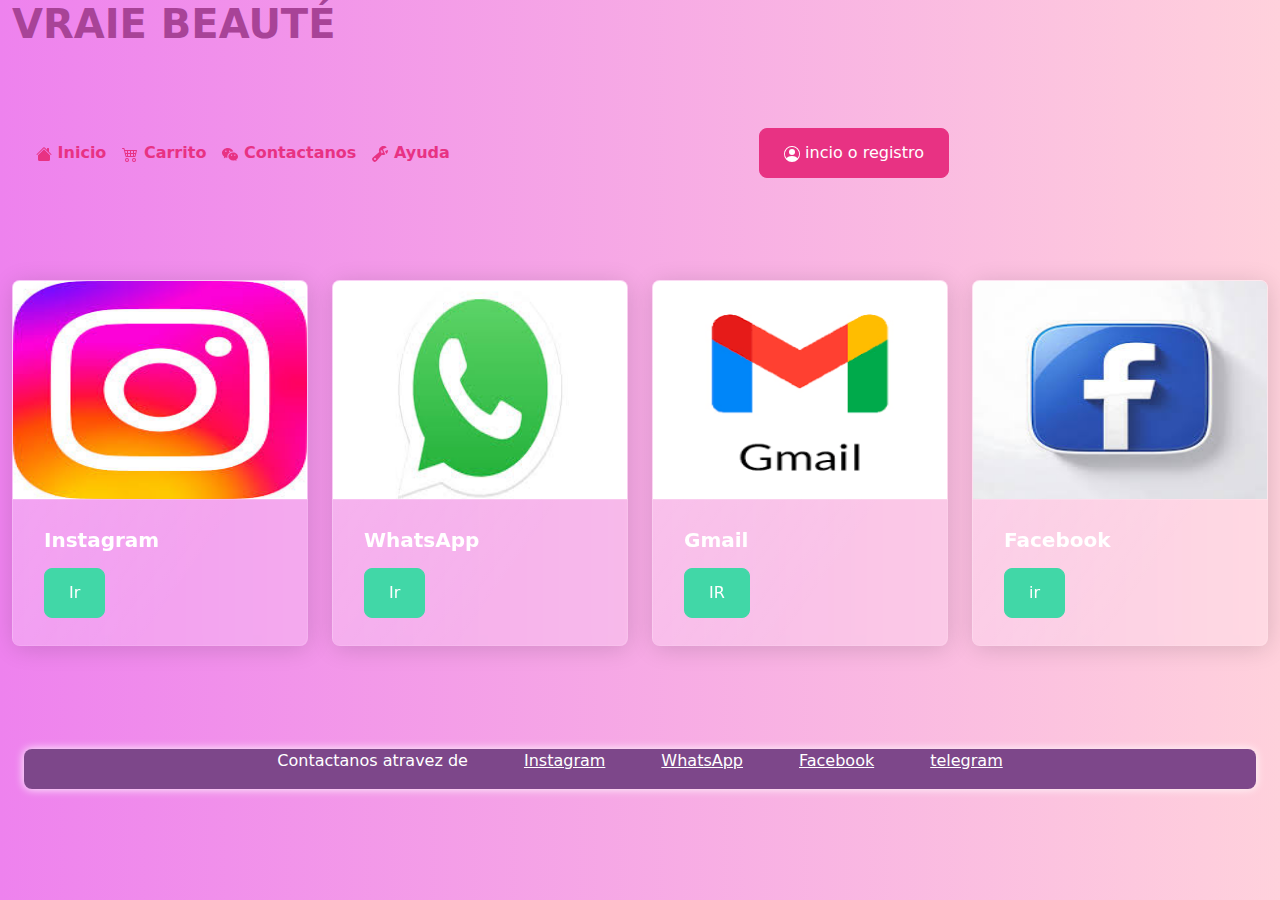
<file: contactanos.html>
<!DOCTYPE html>
<html lang="en">

<head>
    <meta charset="UTF-8">
    <meta name="viewport" content="width=device-width, initial-scale=1.0">
    <script src="https://cdn.jsdelivr.net/npm/bootstrap@5.3.3/dist/js/bootstrap.bundle.min.js"
        integrity="sha384-YvpcrYf0tY3lHB60NNkmXc5s9fDVZLESaAA55NDzOxhy9GkcIdslK1eN7N6jIeHz"
        crossorigin="anonymous"></script>
    <link rel="stylesheet" href="css/bootstrap.css">

    <title>VRAIE BEAUTÉ</title>
</head>

<body>
    <div class="container-fluid">

        <div class="containert-fluid">
            <h1>VRAIE BEAUTÉ</h1>
        </div>


        <div class="row">
            <nav class="navbar navbar-expand">
                <div class="container-fluid">
                    <a class="navbar-brand" href="#"></a>
                    <button class="navbar-toggler" type="button" data-bs-toggle="collapse" data-bs-target="#navbarNav"
                        aria-controls="navbarNav" aria-expanded="false" aria-label="Toggle navigation">
                        <span class="navbar-toggler-icon"></span>
                    </button>
                    <div class="collapse navbar-collapse" id="navbarNav">
                        <ul class="navbar-nav">
                            <li class="nav-item">

                                <a class="nav-link active text-primary fw-bold" aria-current="page" href="index.html">
                                    <svg xmlns="http://www.w3.org/2000/svg" width="16" height="16" fill="currentColor"
                                        class="bi bi-house-fill" viewBox="0 0 16 16">
                                        <path
                                            d="M8.707 1.5a1 1 0 0 0-1.414 0L.646 8.146a.5.5 0 0 0 .708.708L8 2.207l6.646 6.647a.5.5 0 0 0 .708-.708L13 5.793V2.5a.5.5 0 0 0-.5-.5h-1a.5.5 0 0 0-.5.5v1.293z" />
                                        <path
                                            d="m8 3.293 6 6V13.5a1.5 1.5 0 0 1-1.5 1.5h-9A1.5 1.5 0 0 1 2 13.5V9.293z" />
                                    </svg>
                                    Inicio</a>
                            </li>
                            <li class="nav-item">

                                <a class="nav-link text-primary fw-bold " href="carrito.html"> <svg
                                        xmlns="http://www.w3.org/2000/svg" width="16" height="16" fill="currentColor"
                                        class="bi bi-cart4" viewBox="0 0 16 16">
                                        <path
                                            d="M0 2.5A.5.5 0 0 1 .5 2H2a.5.5 0 0 1 .485.379L2.89 4H14.5a.5.5 0 0 1 .485.621l-1.5 6A.5.5 0 0 1 13 11H4a.5.5 0 0 1-.485-.379L1.61 3H.5a.5.5 0 0 1-.5-.5M3.14 5l.5 2H5V5zM6 5v2h2V5zm3 0v2h2V5zm3 0v2h1.36l.5-2zm1.11 3H12v2h.61zM11 8H9v2h2zM8 8H6v2h2zM5 8H3.89l.5 2H5zm0 5a1 1 0 1 0 0 2 1 1 0 0 0 0-2m-2 1a2 2 0 1 1 4 0 2 2 0 0 1-4 0m9-1a1 1 0 1 0 0 2 1 1 0 0 0 0-2m-2 1a2 2 0 1 1 4 0 2 2 0 0 1-4 0" />
                                    </svg> Carrito</a>
                            </li>

                            <li class="nav-item">
                                <a class="nav-link text-primary fw-bold" href="#"><svg
                                        xmlns="http://www.w3.org/2000/svg" width="16" height="16" fill="currentColor"
                                        class="bi bi-wechat" viewBox="0 0 16 16">
                                        <path
                                            d="M11.176 14.429c-2.665 0-4.826-1.8-4.826-4.018 0-2.22 2.159-4.02 4.824-4.02S16 8.191 16 10.411c0 1.21-.65 2.301-1.666 3.036a.32.32 0 0 0-.12.366l.218.81a.6.6 0 0 1 .029.117.166.166 0 0 1-.162.162.2.2 0 0 1-.092-.03l-1.057-.61a.5.5 0 0 0-.256-.074.5.5 0 0 0-.142.021 5.7 5.7 0 0 1-1.576.22M9.064 9.542a.647.647 0 1 0 .557-1 .645.645 0 0 0-.646.647.6.6 0 0 0 .09.353Zm3.232.001a.646.646 0 1 0 .546-1 .645.645 0 0 0-.644.644.63.63 0 0 0 .098.356" />
                                        <path
                                            d="M0 6.826c0 1.455.781 2.765 2.001 3.656a.385.385 0 0 1 .143.439l-.161.6-.1.373a.5.5 0 0 0-.032.14.19.19 0 0 0 .193.193q.06 0 .111-.029l1.268-.733a.6.6 0 0 1 .308-.088q.088 0 .171.025a6.8 6.8 0 0 0 1.625.26 4.5 4.5 0 0 1-.177-1.251c0-2.936 2.785-5.02 5.824-5.02l.15.002C10.587 3.429 8.392 2 5.796 2 2.596 2 0 4.16 0 6.826m4.632-1.555a.77.77 0 1 1-1.54 0 .77.77 0 0 1 1.54 0m3.875 0a.77.77 0 1 1-1.54 0 .77.77 0 0 1 1.54 0" />
                                    </svg> Contactanos </a>
                            </li>



                            <li class="nav-item">
                                <a class="nav-link text-primary fw-bold" href="ayuda.html"><svg
                                        xmlns="http://www.w3.org/2000/svg" width="16" height="16" fill="currentColor"
                                        class="bi bi-wrench-adjustable" viewBox="0 0 16 16">
                                        <path d="M16 4.5a4.5 4.5 0 0 1-1.703 3.526L13 5l2.959-1.11q.04.3.041.61" />
                                        <path
                                            d="M11.5 9c.653 0 1.273-.139 1.833-.39L12 5.5 11 3l3.826-1.53A4.5 4.5 0 0 0 7.29 6.092l-6.116 5.096a2.583 2.583 0 1 0 3.638 3.638L9.908 8.71A4.5 4.5 0 0 0 11.5 9m-1.292-4.361-.596.893.809-.27a.25.25 0 0 1 .287.377l-.596.893.809-.27.158.475-1.5.5a.25.25 0 0 1-.287-.376l.596-.893-.809.27a.25.25 0 0 1-.287-.377l.596-.893-.809.27-.158-.475 1.5-.5a.25.25 0 0 1 .287.376M3 14a1 1 0 1 1 0-2 1 1 0 0 1 0 2" />
                                    </svg> Ayuda </a>
                            </li>

                        </ul>


                    </div>
                </div>
                <div class="container-fluid my-4">
                    <div class="row">
                        <div class="col-6 offset-6 text-end">
                            <button class="btn btn-primary  text-truncate w-auto" data-bs-toggle="modal"
                                data-bs-target="#aviso">
                                <svg xmlns="http://www.w3.org/2000/svg" width="16" height="16" fill="currentColor"
                                    class="bi bi-person-circle" viewBox="0 0 16 16">
                                    <path d="M11 6a3 3 0 1 1-6 0 3 3 0 0 1 6 0" />
                                    <path fill-rule="evenodd"
                                        d="M0 8a8 8 0 1 1 16 0A8 8 0 0 1 0 8m8-7a7 7 0 0 0-5.468 11.37C3.242 11.226 4.805 10 8 10s4.757 1.225 5.468 2.37A7 7 0 0 0 8 1" />
                                </svg> incio o registro</button><br>
                        </div>
                    </div>
                </div>
            </nav>
        </div>




        <div class="row mt-3 mb-5">
            <div class="col-3">
                <div class="card">
                    <img src="img2/instag.jpeg" class="card-img-top border" alt="..." height="220rem">
                    <div class="card-body">
                        <h5 class="card-title">Instagram</h5>

                        <a href="https://www.instagram.com/karlabarros14/" target="_blank" class="btn btn-success"><i
                                class="bi bi-cart-check"></i> Ir</a>
                    </div>
                </div>
            </div>

            <div class="col-3">
                <div class="card">
                    <img src="img2/what.jpeg" class="card-img-top border" alt="..." height="220rem">
                    <div class="card-body">
                        <h5 class="card-title">WhatsApp</h5>

                        <a href="https://web.whatsapp.com/send?phone=573012614646&text=Hola" target="_blank"
                            class="btn btn-success"><i class="bi bi-cart-check"></i> Ir</a>
                    </div>
                </div>
            </div>

            <div class="col-3">
                <div class="card">
                    <img src="img2/gmail.png" class="card-img-top border" alt="..." height="220rem">
                    <div class="card-body">
                        <h5 class="card-title">Gmail</h5>

                        <a href="#" class="btn btn-success"><i class="bi bi-cart-check"></i> IR</a>
                    </div>
                </div>
            </div>

            <div class="col-3">
                <div class="card">
                    <img src="img2/facebook.jpeg" class="card-img-top border" alt="..." height="220rem">
                    <div class="card-body">
                        <h5 class="card-title">Facebook</h5>

                        <a href="https://www.facebook.com/karol.barros.9047506" target="_blank"
                            class="btn btn-success"><i class="bi bi-cart-check"></i> ir</a>
                    </div>
                </div>
            </div>




        </div>
        <div class="container-fluid ">
            <div class="parte3">
                <div class="row justify-content-center gap-3">
                    <div class="col-auto">
                        <p>Contactanos atravez de </p>
                    </div>

                    <div class="col-auto">


                        <a href="https://www.instagram.com/karlabarros14/" target="_blank"
                            class=" text-truncate w-100"><i class="bi bi-cart-check"></i> Instagram</a>

                    </div>

                    <div class="col-auto">

                        <a href="https://web.whatsapp.com/send?phone=573012614646&text=Hola" target="_blank"
                            class="text-truncate w-100"> WhatsApp</a>


                    </div>



                    <div class="col-auto">

                        <a href="https://www.facebook.com/karol.barros.9047506" target="_blank"
                            class=" text-truncate w-100"><i class="bi bi-cart-check"></i>Facebook</a>


                    </div>

                    <div class="col-auto">

                        <a href="https://www.facebook.com/karol.barros.9047506" target="_blank"
                            class=" text-truncate w-100"><i class="bi bi-cart-check"></i>telegram</a>


                    </div>

                </div>
            </div>
        </div>
    </div>
    <div class="modal" tabindex="-1" id="aviso">
        <div class="modal-dialog modal-lg">
            <div class="modal-content">
                <div class="modal-header">
                    <h5 class="modal-title">Información</h5>
                    <button type="button" class="btn-close" data-bs-dismiss="modal" aria-label="Close"></button>
                </div>
                <div class="modal-body">
                    <div class="row">
                        <p class="h3">Cliente</p>
                    </div>
                    <form action="" id="inicio">
                        <div class="row mt-5">
                            <div class="col-8">
                                <label for="ccorreo">EMail</label>
                                <input type="email" class="form-control" name="correo" id="ccorreo" value="@" required>
                            </div>
                            <div class="col-4">
                                <label for="ccontra">contraseña</label>
                                <input type="password" class="form-control" name="contra" id="ccontra" required>
                            </div>

                        </div>
                        <div class="modal-footer">
                            <button type="submit" class="btn btn-info" form="inicio">inicio</button>

                        </div>
                    </form>
                    <form action="" id="fdatos">
                        <div class="row mt-6">
                            <div class="col-8">
                                <label for="correo">EMail</label>
                                <input type="email" class="form-control" name="correo" id="correo" value="@" required>
                            </div>
                            <div class="col-4">
                                <label for="contra">contraseña</label>
                                <input type="password" class="form-control" name="contra" id="contra" required>
                            </div>

                        </div>
                        <div class="row mt-2">
                            <div class="col-10">
                                <label for="doci">Doc. Identidad</label>
                                <input type="number" class="form-control" name="doci" id="doci" required>
                            </div>
                        </div>
                        <div class="row mt-4">
                            <div class="col-6">
                                <label for="nom">Nombres</label>
                                <input type="text" class="form-control" name="nom" id="nom" required>
                            </div>
                            <div class="col-6">
                                <label for="apel">Apellidos</label>
                                <input type="text" class="form-control" name="apel" id="apel" required>
                            </div>
                        </div>

                        <div class="row mt-4">
                            <div class="col-4">
                                <label for="cel">Celular</label>
                                <input type="number" class="form-control" name="cel" id="cel" required>
                            </div>
                            <div class="col-6">
                                <label for="direc">dirección</label>
                                <input type="text" class="form-control" name="direc" id="direc" required>
                            </div>

                        </div>


                    </form>
                </div>
                <div class="modal-footer">
                    <button type="submit" class="btn btn-info" form="fdatos">Registrar</button>
                    <button type="button" class="btn btn-danger" data-bs-dismiss="modal">Cerrar</button>
                </div>
            </div>
        </div>
    </div>



</body>

</html>
</file>
